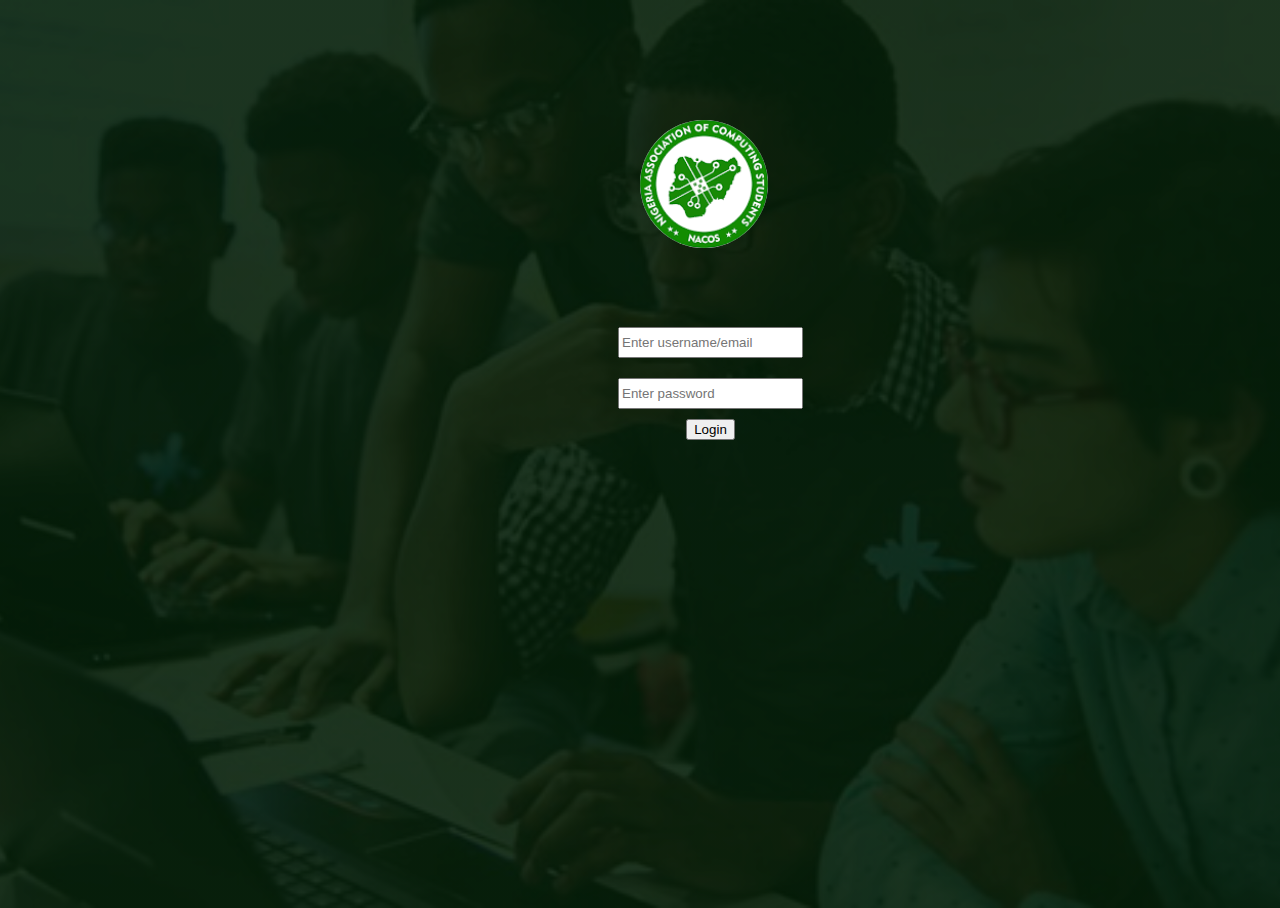
<file: nacoss website/index.html>
<!DOCTYPE html>
<html lang="en">
<head>
    <meta charset="UTF-8">
    <meta http-equiv="X-UA-Compatible" content="IE=edge">
    <meta name="viewport" content="width=device-width, initial-scale=1.0">
    <title>Favours website</title>
    <link rel="stylesheet" href="style.css">
    <link href="https://cdn.jsdelivr.net/npm/bootstrap@5.0.2/dist/css/bootstrap.min.css" rel="stylesheet" integrity="sha384-EVSTQN3/azprG1Anm3QDgpJLIm9Nao0Yz1ztcQTwFspd3yD65VohhpuuCOmLASjC" crossorigin="anonymous">

</head>
<body>
    <section class="bgimg">

    </section>
    <section class="almighty">
        <section class="imglogoo">
        
            <img class="logo" src="pics/nacos.png" alt="" srcset="">

        
       
    </section>
    <form action="display.html">
        <section class="all3">
            <div class="userpass">
                <input class="user" type="text" minlength="5" placeholder="Enter username/email">
            </div>
            <div class="userpass1">
                <input class="pass" type="password" required minlength="7" placeholder="Enter password">
            </div>
            <div class="button">
               <button type="submit">Login</button>
            </div>
           <!-- <div class="button">
            <a class="btn btn-primary button" href="display.html"> Login</a>
           </div> -->
    </form>
   
        
          
    


    </section>
    </section>
    <script src="https://cdn.jsdelivr.net/npm/bootstrap@5.0.2/dist/js/bootstrap.bundle.min.js" integrity="sha384-MrcW6ZMFYlzcLA8Nl+NtUVF0sA7MsXsP1UyJoMp4YLEuNSfAP+JcXn/tWtIaxVXM" crossorigin="anonymous"></script>
    <script src="https://cdn.jsdelivr.net/npm/@popperjs/core@2.9.2/dist/umd/popper.min.js" integrity="sha384-IQsoLXl5PILFhosVNubq5LC7Qb9DXgDA9i+tQ8Zj3iwWAwPtgFTxbJ8NT4GN1R8p" crossorigin="anonymous"></script>
<script src="https://cdn.jsdelivr.net/npm/bootstrap@5.0.2/dist/js/bootstrap.min.js" integrity="sha384-cVKIPhGWiC2Al4u+LWgxfKTRIcfu0JTxR+EQDz/bgldoEyl4H0zUF0QKbrJ0EcQF" crossorigin="anonymous"></script>
</body>
</html>
</file>
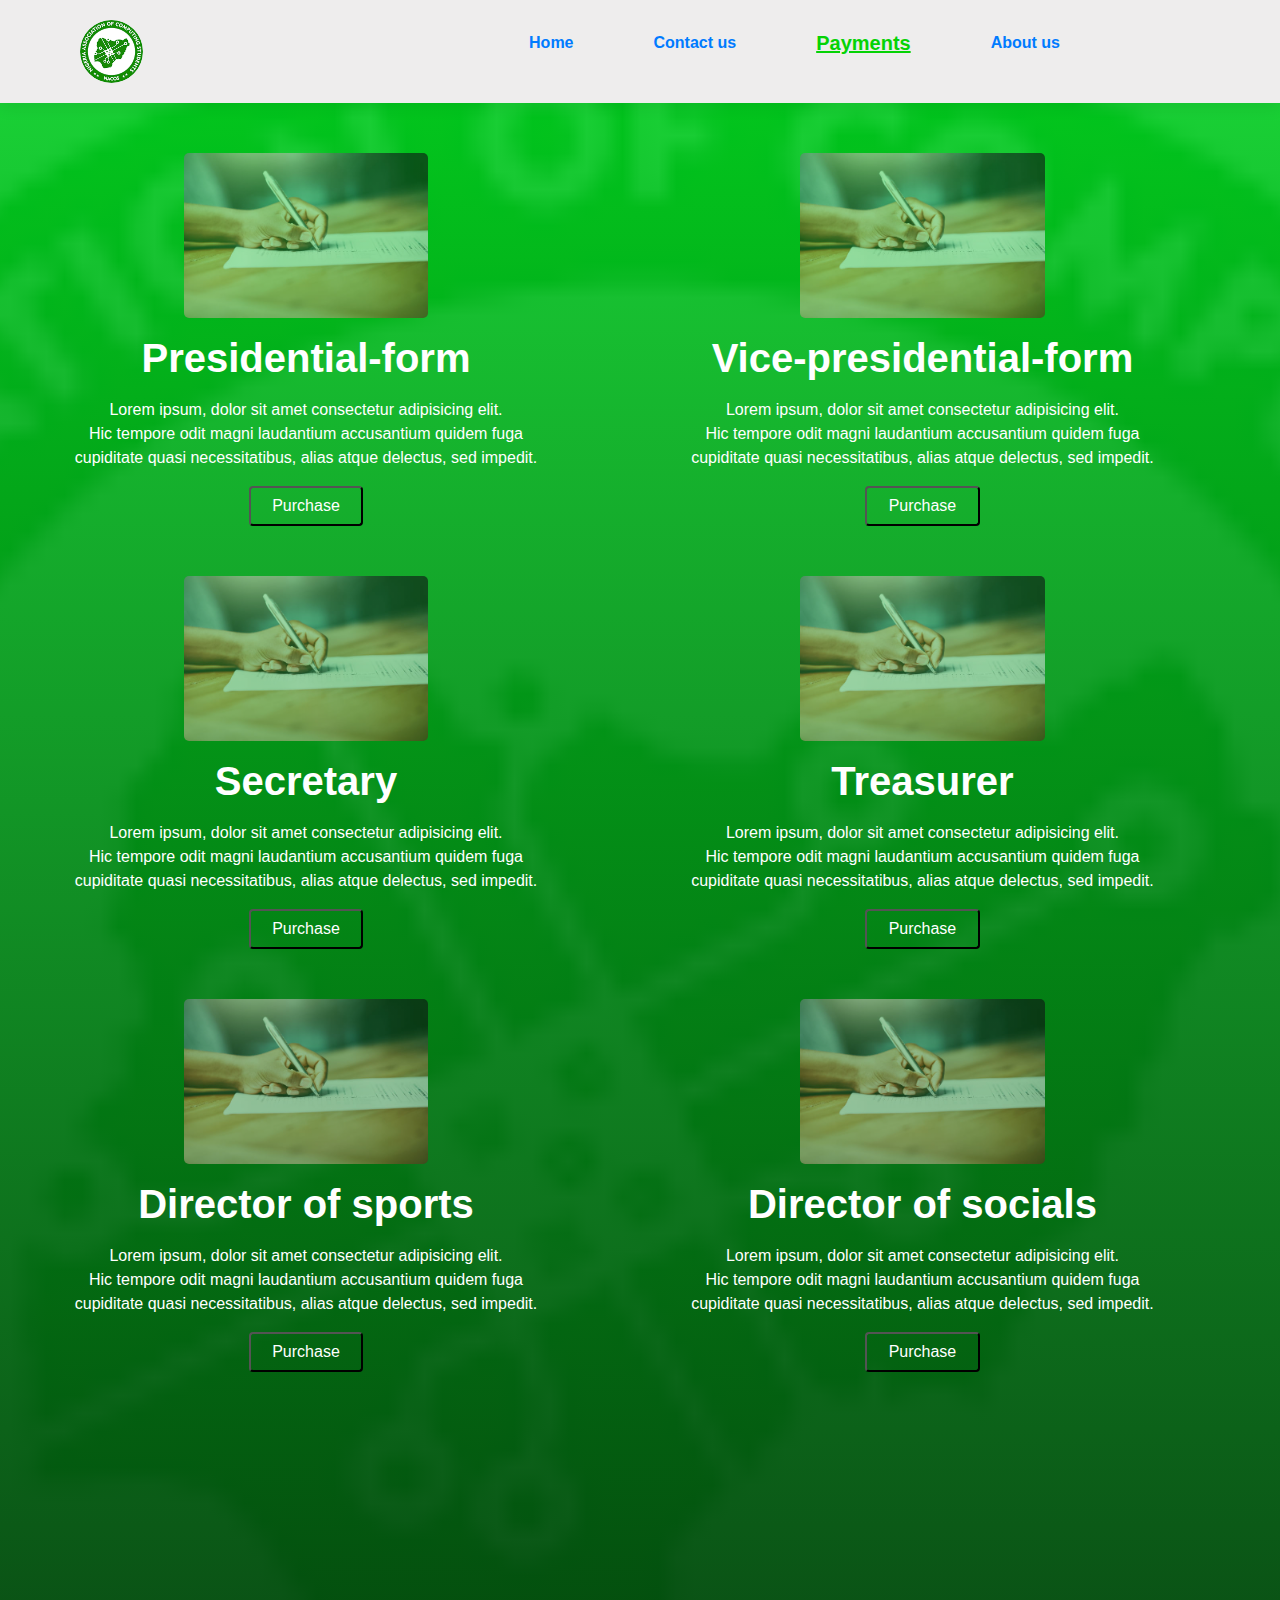
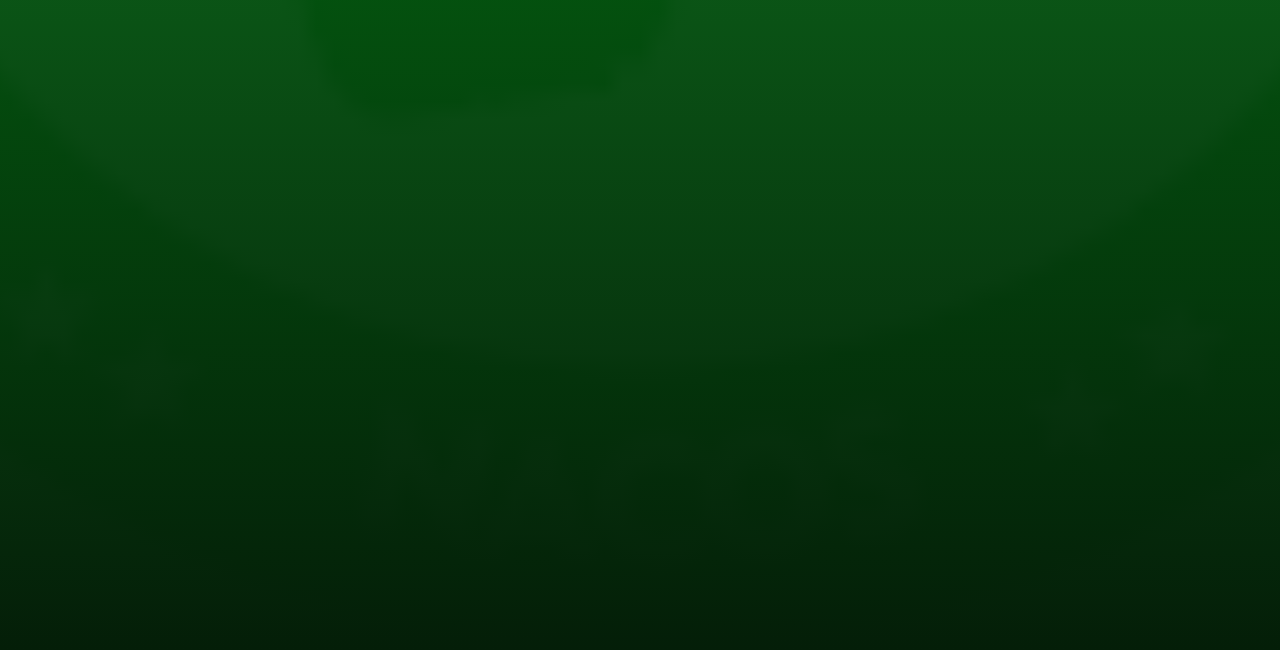
<file: nacoss website/purchases.htm>
<!DOCTYPE html>
<html lang="en">
<head>
    <meta charset="UTF-8">
    <meta http-equiv="X-UA-Compatible" content="IE=edge">
    <meta name="viewport" content="width=device-width, initial-scale=1.0">
    <title>Purchases</title>
    <link rel="stylesheet" href="purchases.css">
    <link rel="stylesheet" href="https://cdn.jsdelivr.net/npm/bootstrap@4.0.0/dist/css/bootstrap.min.css" integrity="sha384-Gn5384xqQ1aoWXA+058RXPxPg6fy4IWvTNh0E263XmFcJlSAwiGgFAW/dAiS6JXm" crossorigin="anonymous">
    <script src="https://cdn.jsdelivr.net/npm/bootstrap@4.0.0/dist/js/bootstrap.min.js" integrity="sha384-JZR6Spejh4U02d8jOt6vLEHfe/JQGiRRSQQxSfFWpi1MquVdAyjUar5+76PVCmYl" crossorigin="anonymous"></script>
</head>
<body>
    <header>
        <div class="navcontents" >
            <section>
                <img class="logo" src="pics/nacos.png" alt="" srcset="">
            </section>
        
                <ul class="navli" >
                   <li><a class="" href="display.html">Home</a> </li>
                    <li> <a href="">Contact us</a></li>
                    <li> <a class="active" href="purchases.htm">Payments</a></li>
                    <li><a href="">About us</a> </li>
                    <li><a href=""><i class="bi bi-person-fill"></i></a> </li>
                </ul>
            
            
        </div>
        </header>
        <section>
            <!-- <div id="carouselExampleIndicators" class="carousel slide" data-ride="carousel">
                <ol class="carousel-indicators">
                  <li data-target="#carouselExampleIndicators" data-slide-to="0" class="active"></li>
                  <li data-target="#carouselExampleIndicators" data-slide-to="1"></li>
                  <li data-target="#carouselExampleIndicators" data-slide-to="2"></li>
                </ol>
                <div class="carousel-inner">
                  <div class="carousel-item active">
                    <img class="d-block w-100" src="pics/istockphoto-889512880-612x612.jpg" alt="First slide">
                  </div>
                  <div class="carousel-item">
                    <img class="d-block w-100" src="pics/istockphoto-889512880-612x612.jpg" alt="Second slide">
                  </div>
                  <div class="carousel-item">
                    <img class="d-block w-100" src="pics/generation_google_scholarship_program_black_minority_students.jpg" alt="Third slide">
                  </div>
                </div>
                <a class="carousel-control-prev" href="#carouselExampleIndicators" role="button" data-slide="prev">
                  <span class="carousel-control-prev-icon" aria-hidden="true"></span>
                  <span class="sr-only">Previous</span>
                </a>
                <a class="carousel-control-next" href="#carouselExampleIndicators" role="button" data-slide="next">
                  <span class="carousel-control-next-icon" aria-hidden="true"></span>
                  <span class="sr-only">Next</span>
                </a>
              </div> -->
              
            <section class="firstimg">
                <div class="formimg"></div>
                <img class="img1" src="pics/istockphoto-889512880-612x612.jpg" alt="" srcset="">
                <p class="txt1">Presidential-form</p>
                <p class="txt">Lorem ipsum, dolor sit amet consectetur adipisicing elit. <br> Hic tempore odit magni laudantium  accusantium quidem fuga <br> cupiditate quasi necessitatibus,  alias atque delectus, sed impedit. <br></p>
                <div><a href="paymentsection.htm"><button class="button" type="submit">Purchase</button></a></div>
            </section>
            <section class="firstimg">
                <div class="formimg"></div>
                <img class="img1" src="pics/istockphoto-889512880-612x612.jpg" alt="" srcset="">
                <p class="txt1">Vice-presidential-form</p>
                <p class="txt">Lorem ipsum, dolor sit amet consectetur adipisicing elit. <br> Hic tempore odit magni laudantium  accusantium quidem fuga <br> cupiditate quasi necessitatibus,  alias atque delectus, sed impedit. <br></p>
                <div><a href="paymentsection.htm"><button class="button" type="submit">Purchase</button></a></div>
            </section>
            <section class="firstimg">
                <div class="formimg"></div>
                <img class="img1" src="pics/istockphoto-889512880-612x612.jpg" alt="" srcset="">
                <p class="txt1">Secretary</p>
                <p class="txt">Lorem ipsum, dolor sit amet consectetur adipisicing elit. <br> Hic tempore odit magni laudantium  accusantium quidem fuga <br> cupiditate quasi necessitatibus,  alias atque delectus, sed impedit. <br></p>
                <div><a href="paymentsection.htm"><button class="button" type="submit">Purchase</button></a></div>
            </section>
            <section class="firstimg">
                <div class="formimg"></div>
                <img class="img1" src="pics/istockphoto-889512880-612x612.jpg" alt="" srcset="">
                <p class="txt1">Treasurer</p>
                <p class="txt">Lorem ipsum, dolor sit amet consectetur adipisicing elit. <br> Hic tempore odit magni laudantium  accusantium quidem fuga <br> cupiditate quasi necessitatibus,  alias atque delectus, sed impedit. <br></p>
                <div><a href="paymentsection.htm"><button class="button" type="submit">Purchase</button></a></div>
            </section>
        </section>
        <section class="firstimg">
          <div class="formimg"></div>
          <img class="img1" src="pics/istockphoto-889512880-612x612.jpg" alt="" srcset="">
          <p class="txt1">Director of sports</p>
          <p class="txt">Lorem ipsum, dolor sit amet consectetur adipisicing elit. <br> Hic tempore odit magni laudantium  accusantium quidem fuga <br> cupiditate quasi necessitatibus,  alias atque delectus, sed impedit. <br></p>
          <div><a href="paymentsection.htm"><button class="button" type="submit">Purchase</button></a></div>
      </section>
     
      <section class="firstimg">
          <div class="formimg"></div>
          <img class="img1" src="pics/istockphoto-889512880-612x612.jpg" alt="" srcset="">
          <p class="txt1">Director of socials</p>
          <p class="txt">Lorem ipsum, dolor sit amet consectetur adipisicing elit. <br> Hic tempore odit magni laudantium  accusantium quidem fuga <br> cupiditate quasi necessitatibus,  alias atque delectus, sed impedit. <br></p>
          <div><a href="paymentsection.htm"><button class="button" type="submit">Purchase</button></a></div>
      </section>
  </section>
        


       
        <script src="https://code.jquery.com/jquery-3.2.1.slim.min.js" integrity="sha384-KJ3o2DKtIkvYIK3UENzmM7KCkRr/rE9/Qpg6aAZGJwFDMVNA/GpGFF93hXpG5KkN" crossorigin="anonymous"></script>
<script src="https://cdn.jsdelivr.net/npm/popper.js@1.12.9/dist/umd/popper.min.js" integrity="sha384-ApNbgh9B+Y1QKtv3Rn7W3mgPxhU9K/ScQsAP7hUibX39j7fakFPskvXusvfa0b4Q" crossorigin="anonymous"></script>
</body>
</html>
</file>
<file: nacoss website/style.css>
body{
    background-image: linear-gradient(rgba(4, 30, 8, 0.9),rgba(4,30,8,0.9)),url("pics/generation_google_scholarship_program_black_minority_students.jpg");
    min-height: 100vh;
    width: 100%;
    background-position: center;
    background-size: cover;
    position: relative;
    margin-bottom: 0;
}
.bgimg{
   
}

.userpass{

}
.all3{
    text-align: center;
    align-items: center;
    padding-top: 100px;
    position: absolute;
    top: 219px;
    left: 610px;
}
.userpass1{
    padding-top: 20px;
}

.logo{
    border-radius: 50%;
    width: 10%;
    position: absolute;
    top: 112px;
    left: 632px;
}
.almighty{
    position: relative;
}
.user{
    height: 25px;

}
.pass{
    height: 25px;
}
.button{
    padding-top: 10px;
}
</file>
<file: nacoss website/purchases.css>
*{
    box-sizing: border-box;
}
html,body{
    height: 250%;
margin: 0;

}
body{
    background-image: linear-gradient(rgba(1, 212, 33, 0.9),rgba(4,30,8,1.5)),url("pics/nacos.png");
    min-height: 100vh;
    width: 100%;
    background-position: center;
    background-size: cover;
    position: relative;
    margin-bottom: 0;
    height: 100vh;
}
.navli, li , a{
    list-style: none;
    display: flex;
    align-items: center;
    justify-content: center;
    padding: 0px 20px;
    font-weight: 600;
    font-size: 16px;
    text-decoration: none;
    color: grey;
    transition: 0.7s ease;

}
.navli li a:hover,
.navli li a.active{
    color: rgb(5, 211, 5);
    text-decoration: underline;
    font-size: 20px;
}
.navcontents{
    display: flex;
    align-items: center;
    justify-content: space-between;
    padding: 20px 80px;
    background: rgb(238, 237, 237);
    box-shadow: 0 5px 15px rgba(0, 0, 0, 0.07);
    position: sticky;

}
.logo{
    width: 50%;
    border-radius: 40px;
}
.textpart{
    text-align: center;
    font-size: 200%;
    color: rgb(219, 215, 215); 
}
.img1{
    width: 40%;
    border-radius: 5px;
    align-items: center;
    text-align: center;
    opacity: calc( 0.6);
    background-image: linear-gradient(rgba(1, 212, 33, 0.9),rgba(4,30,8,1.5)),url("pics/istockphoto-889512880-612x612.jpg");
}
.firstimg{
    align-items: center;
    text-align: center;
    padding: 50px 0px 0px 0px;
    display: inline-block;
}
.txt{
    color: #fff;
}
.button{
    width: 20%;
    height: 40px;
    border-radius: 4px;
    background-color: transparent;
    transition: 0.7s ease;
    color: #fff;
}
button:hover{
    cursor: pointer;
    background-color: rgb(5, 211, 5);
    width: 15%;
    height: 45px;
    color: black;
    text-decoration: none;
}
.txt1{
    color: #fff;
    padding: 10px;
    font-size: 40px;
    font-weight: 800;
    margin: 0px;
}
@media (max-width: 799px){
    #navbar{
        display: flex;
        flex-direction: column;
        align-items: flex-start;
        justify-content: flex-start;
        position: fixed;
        top: 0;
        right: -300px;
        height: 100vh;
        width: 300px;
        background-color: rgb(219, 215, 215);
        box-shadow: 0 40px 60px rgba(0, 0, 0, 0.2);
        margin: 0;
        padding: 80px 30px 0 0;
        transition: 0.7s ease;
    }
    #navbar.active{
        right: 0px;
    }
    #navbar li{
        margin-bottom: 25px;
    }
    #mobile{
        display: flex;
        align-items: center;
    }
    #mobile i{
        color: black;
        font-size: 24px;
        padding: 20px;
    }
    #close{
        display: flex;
        position: absolute;
        top: 30px;
        left: 30px;
        color: black;
        font-size: 24px;
    }
    #person{
        display: none;
    }
}
</file>
